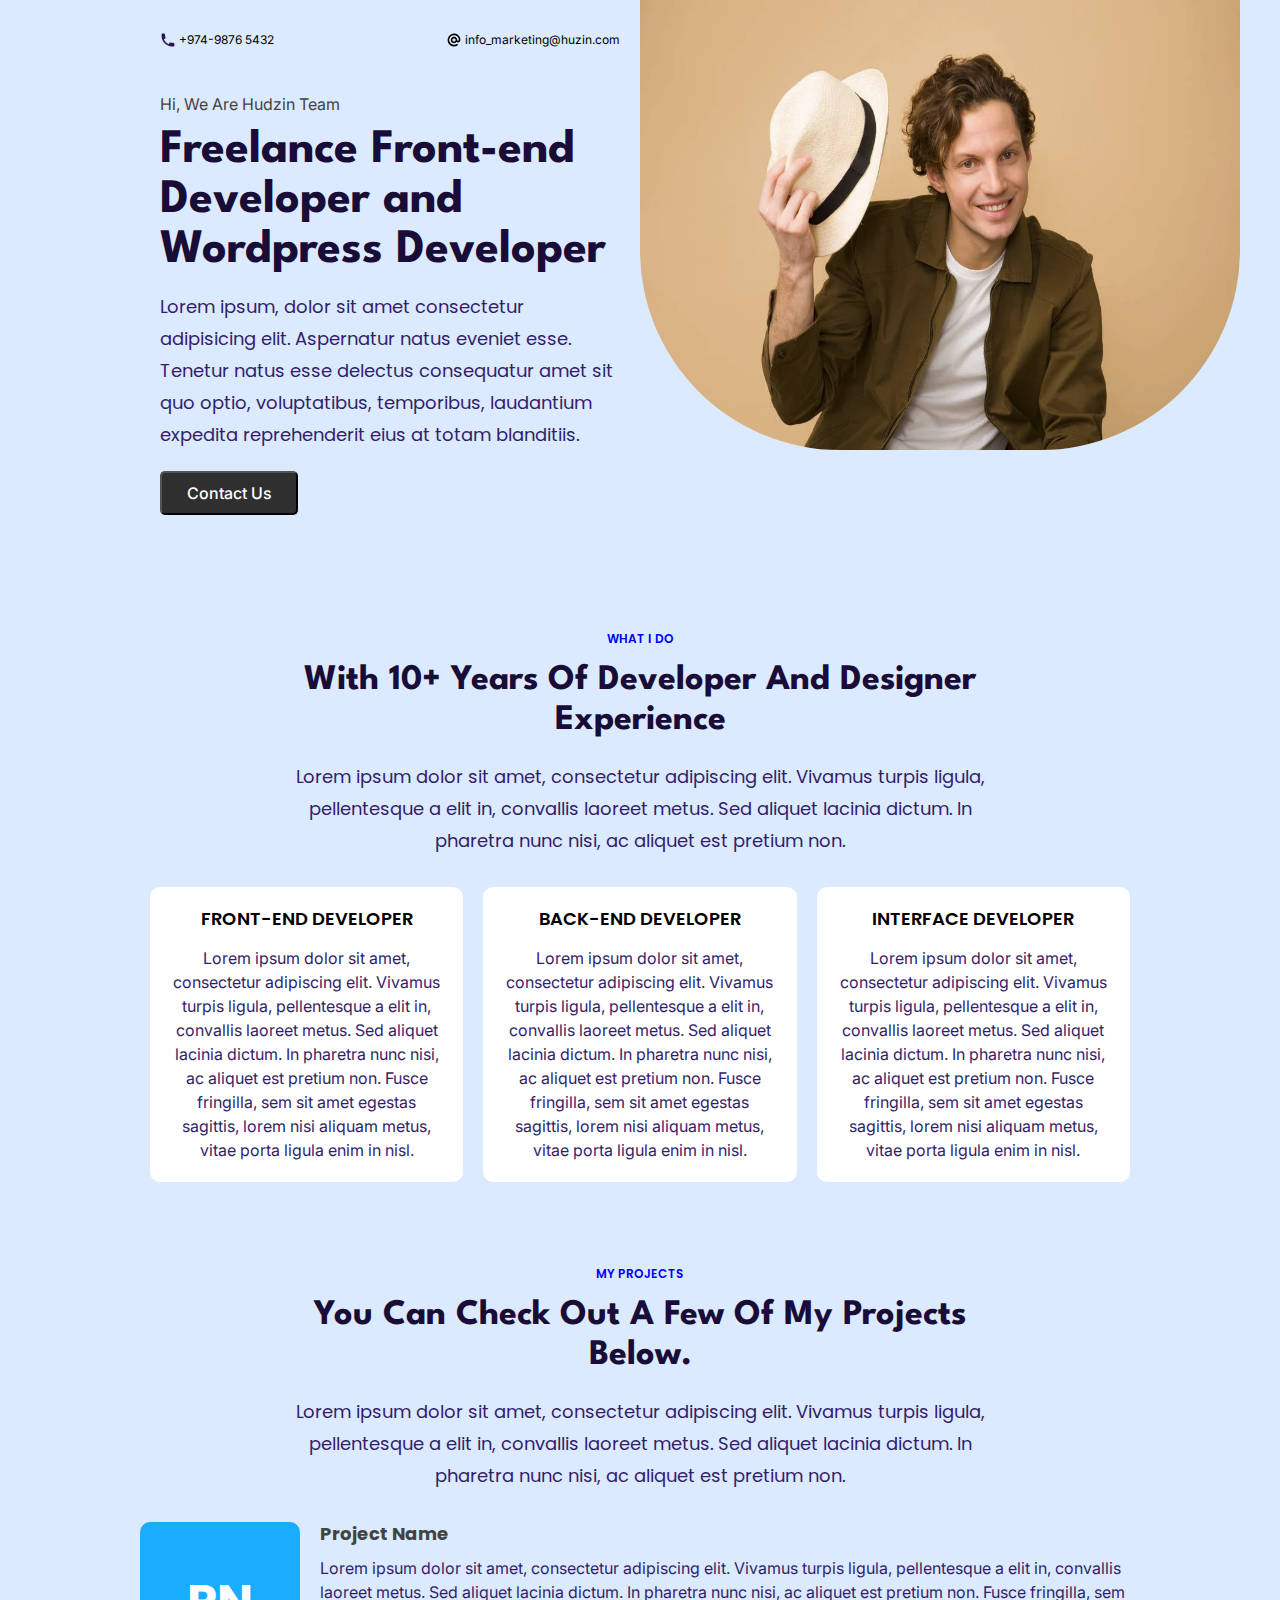
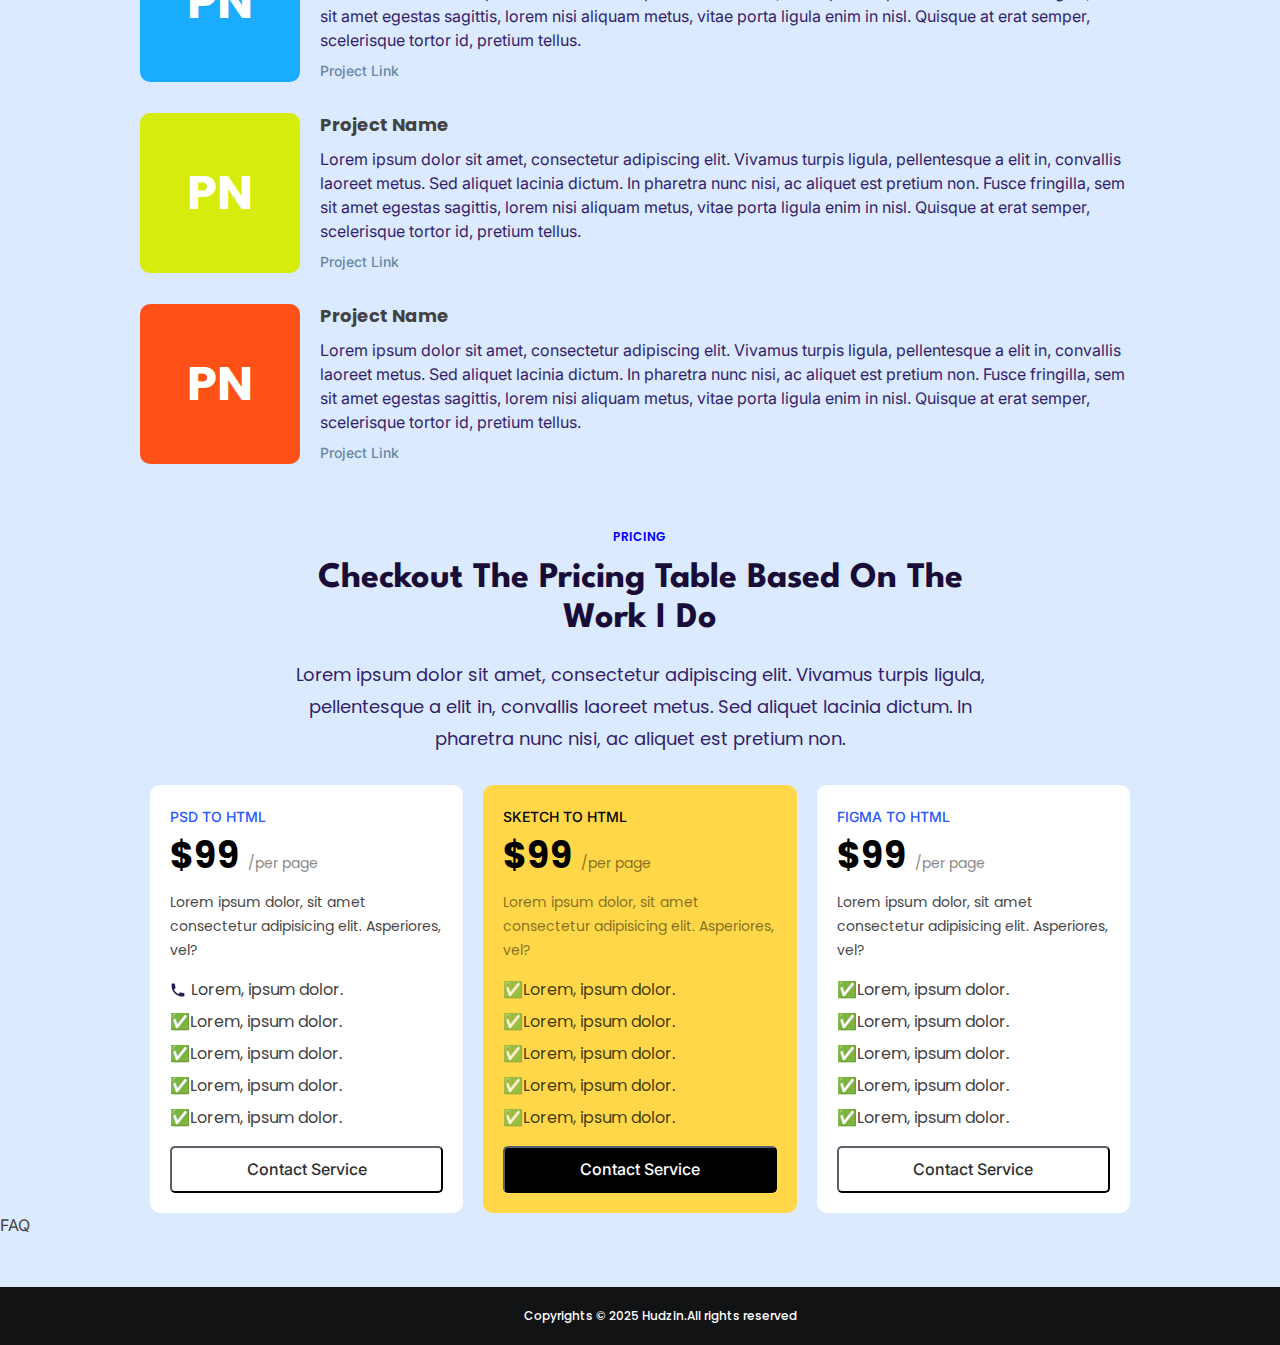
<file: index.html>
<!DOCTYPE html>
<html>

<head>
  <title> Figma Project</title>

  <link rel="preconnect" href="https://fonts.googleapis.com">
  <link rel="preconnect" href="https://fonts.gstatic.com" crossorigin>
  <link
    href="https://fonts.googleapis.com/css2?family=Inter:ital,opsz,wght@0,14..32,100..900;1,14..32,100..900&family=League+Spartan:wght@100..900&family=Poppins:ital,wght@0,100;0,200;0,300;0,400;0,500;0,600;0,700;0,800;0,900;1,100;1,200;1,300;1,400;1,500;1,600;1,700;1,800;1,900&display=swap"
    rel="stylesheet">

  <link rel="stylesheet" href="style.css">

</head>

<body>

  <!--Hero Section-->
  <div id="hero-section">
    <!--Hero Section Text Box-->
    <div id="hero-left-section">
      <!--Contact Info-->
      <div id="contact-info">
        <span>
          <img src="phone_svg.svg" width="16px" height="16px" style="margin-bottom: -4px;" alt="phone icon">
          +974-9876 5432
        </span>
        
        <div style="float: right;">
          <img src="email_svg.svg" width="16px" height="16px" style="margin-bottom: -4px;" alt="email icon">
          info_marketing@huzin.com
        </div>
      </div>

      <!--Sub Heading Info-->
      <div class="sub-heading">
        Hi, We Are Hudzin Team
      </div>

      <!--Heading Info-->
      <h1>
        Freelance Front-end Developer and Wordpress Developer
      </h1>

      <!--Content Info-->
      <div class="big-text">
        Lorem ipsum, dolor sit amet consectetur adipisicing elit. Aspernatur natus eveniet esse. Tenetur natus esse
        delectus consequatur amet sit quo optio, voluptatibus, temporibus, laudantium expedita reprehenderit eius at
        totam
        blanditiis.
      </div>

      <!--Button-->
      <div>
        <button id="contact"> Contact Us</button>
      </div>
    </div>

    <!--Hero Section Image Box-->
    <div id="hero-right-section">
      <img id="hero-image" src="hero-banner-image.png">
    </div>
  </div>

  <!--What We do Section-->
  <div id="what-section">

    <!--What We do upper section-->

    <div class="upper-section">

      <!--title Section-->
      <div class="title">
        What I Do
      </div>

      <!--Subheading Section-->
      <h2>
        With 10+ years of developer and designer experience
      </h2>

      <!--Content Info-->
      <div class="body-text">
        Lorem ipsum dolor sit amet, consectetur adipiscing elit. Vivamus turpis ligula, pellentesque a elit in,
        convallis laoreet metus. Sed aliquet lacinia dictum. In pharetra nunc nisi, ac aliquet est pretium non.
      </div>
    </div>

    <!-- what we do lower section-->

    <div class="lower-section">
      <!--container box-1-->
      <div class="container-box">

        <div class="container-cards-1">
          <div id="box-title">
            Front-end Developer
          </div>

          <div id="box-text">
            Lorem ipsum dolor sit amet, consectetur adipiscing elit. Vivamus turpis ligula, pellentesque a elit in,
            convallis laoreet metus. Sed aliquet lacinia dictum. In pharetra nunc nisi, ac aliquet est pretium non.
            Fusce
            fringilla, sem sit amet egestas sagittis, lorem nisi aliquam metus, vitae porta ligula enim in nisl.
          </div>
        </div>
      </div>

      <!--container box-2-->
      <div class="container-box">

        <div class="container-cards-2">
          <div id="box-title">
            Back-end Developer
          </div>

          <div id="box-text">
            Lorem ipsum dolor sit amet, consectetur adipiscing elit. Vivamus turpis ligula, pellentesque a elit in,
            convallis laoreet metus. Sed aliquet lacinia dictum. In pharetra nunc nisi, ac aliquet est pretium non.
            Fusce
            fringilla, sem sit amet egestas sagittis, lorem nisi aliquam metus, vitae porta ligula enim in nisl.
          </div>
        </div>
      </div>

      <!--container box-3-->
      <div class="container-box">

        <div class="container-cards-3">
          <div id="box-title">
            Interface Developer
          </div>

          <div id="box-text">
            Lorem ipsum dolor sit amet, consectetur adipiscing elit. Vivamus turpis ligula, pellentesque a elit in,
            convallis laoreet metus. Sed aliquet lacinia dictum. In pharetra nunc nisi, ac aliquet est pretium non.
            Fusce
            fringilla, sem sit amet egestas sagittis, lorem nisi aliquam metus, vitae porta ligula enim in nisl.
          </div>
        </div>
      </div>

    </div>

  </div>


  <!--project section-->

  <div id="project-section">

    <!--project upper section-->

    <div class="project-upper-section">

      <!--title Section-->
      <div class="title">
        my projects
      </div>

      <!--Subheading Section-->
      <h2>
        You can check out a few of my projects below.
      </h2>

      <!--Content Info-->
      <div class="body-text">
        Lorem ipsum dolor sit amet, consectetur adipiscing elit. Vivamus turpis ligula, pellentesque a elit in,
        convallis laoreet metus. Sed aliquet lacinia dictum. In pharetra nunc nisi, ac aliquet est pretium non.
      </div>
    </div>

    <!-- project lower section-->

    <div class="project-lower-section">
      <!-- project container-1-->

      <div id="project-container">

        <div class="project-thumbnail-1">
          PN
        </div>

        <!-- project info-->
        <div id="project-info">
          <div class="project-title">
            Project Name
          </div>
          <div class="project-content">
            Lorem ipsum dolor sit amet, consectetur adipiscing elit. Vivamus turpis ligula, pellentesque a elit in,
            convallis laoreet metus. Sed aliquet lacinia dictum. In pharetra nunc nisi, ac aliquet est pretium non.
            Fusce fringilla, sem sit amet egestas sagittis, lorem nisi aliquam metus, vitae porta ligula enim in nisl.
            Quisque at erat semper, scelerisque tortor id, pretium tellus.
          </div>
          <div class="project-link">
            Project Link
          </div>
        </div>
      </div>

      <!-- project container-2-->

      <div id="project-container">

        <div class="project-thumbnail-2">
          PN
        </div>

        <!-- project info-->
        <div id="project-info">
          <div class="project-title">
            Project Name
          </div>
          <div class="project-content">
            Lorem ipsum dolor sit amet, consectetur adipiscing elit. Vivamus turpis ligula, pellentesque a elit in,
            convallis laoreet metus. Sed aliquet lacinia dictum. In pharetra nunc nisi, ac aliquet est pretium non.
            Fusce fringilla, sem sit amet egestas sagittis, lorem nisi aliquam metus, vitae porta ligula enim in nisl.
            Quisque at erat semper, scelerisque tortor id, pretium tellus.
          </div>
          <div class="project-link">
            Project Link
          </div>
        </div>
      </div>

      <!-- project container-3-->
      <div id="project-container">

        <div class="project-thumbnail-3">
          PN
        </div>

        <!-- project info-->
        <div id="project-info">
          <div class="project-title">
            Project Name
          </div>
          <div class="project-content">
            Lorem ipsum dolor sit amet, consectetur adipiscing elit. Vivamus turpis ligula, pellentesque a elit in,
            convallis laoreet metus. Sed aliquet lacinia dictum. In pharetra nunc nisi, ac aliquet est pretium non.
            Fusce fringilla, sem sit amet egestas sagittis, lorem nisi aliquam metus, vitae porta ligula enim in nisl.
            Quisque at erat semper, scelerisque tortor id, pretium tellus.
          </div>
          <div class="project-link">
            Project Link
          </div>
        </div>
      </div>

    </div>

  </div>


  <!--Pricing section-->

  <div id="pricing-section">

    <!--pricing upper section-->

    <div class="pricing-upper-section">

      <!--title Section-->
      <div class="title">
        pricing
      </div>

      <!--Subheading Section-->
      <h2>
        checkout the pricing table based on the work i do
      </h2>

      <!--Content Info-->
      <div class="body-text">
        Lorem ipsum dolor sit amet, consectetur adipiscing elit. Vivamus turpis ligula, pellentesque a elit in,
        convallis laoreet metus. Sed aliquet lacinia dictum. In pharetra nunc nisi, ac aliquet est pretium non.
      </div>
    </div>

    <!--pricing box section-->

    <div id="pricing-box-section">
      <div class="pricing-box">

        <!--pricing cards-1-->
        <div class="pricing-cards">
          <div class="service-name">
            psd to html
          </div>

          <div class="service-amount">
            $99 <span class="price-per">/per page</span>
          </div>

          <div class="service-info">
            Lorem ipsum dolor, sit amet consectetur adipisicing elit. Asperiores, vel?
          </div>

          <ul class="service-feature">
            <li> <img src="phone_svg.svg" width="16px" height="16px" style="margin-bottom: -3px;margin-right: 5px;">Lorem, ipsum dolor.</li>
            <li>✅Lorem, ipsum dolor.</li>
            <li>✅Lorem, ipsum dolor.</li>
            <li>✅Lorem, ipsum dolor.</li>
            <li>✅Lorem, ipsum dolor.</li>
          </ul>

          <div>
            <button class="service-cta">Contact Service</button>
          </div>

        </div>

      </div>

      <!--pricing cards-2-->
      <div class="pricing-box">
        <div class="pricing-cards-2">
          <div class="service-name">
            sketch to html
          </div>

          <div class="service-amount">
            $99 <span class="price-per">/per page</span>
          </div>

          <div class="service-info">
            Lorem ipsum dolor, sit amet consectetur adipisicing elit. Asperiores, vel?
          </div>


          <ul class="service-feature">
            <li>✅Lorem, ipsum dolor.</li>
            <li>✅Lorem, ipsum dolor.</li>
            <li>✅Lorem, ipsum dolor.</li>
            <li>✅Lorem, ipsum dolor.</li>
            <li>✅Lorem, ipsum dolor.</li>
          </ul>


          <div>
            <button class="service-cta">Contact Service</button>
          </div>


        </div>
      </div>

      <!--pricing cards-3-->
      <div class="pricing-box">
        <div class="pricing-cards-3">
          <div class="service-name">
            figma to html
          </div>

          <div class="service-amount">
            $99 <span class="price-per">/per page</span>
          </div>

          <div class="service-info">
            Lorem ipsum dolor, sit amet consectetur adipisicing elit. Asperiores, vel?
          </div>


          <ul class="service-feature">
            <li>✅Lorem, ipsum dolor.</li>
            <li>✅Lorem, ipsum dolor.</li>
            <li>✅Lorem, ipsum dolor.</li>
            <li>✅Lorem, ipsum dolor.</li>
            <li>✅Lorem, ipsum dolor.</li>
          </ul>


          <div>
            <button class="service-cta">Contact Service</button>
          </div>


        </div>
      </div>
    </div>
  </div>




  </div>

























  <div>FAQ</div>
  <div id="footer">Copyrights &copy; 2025 Hudzin.All rights reserved </div>

</body>


</html>
</file>
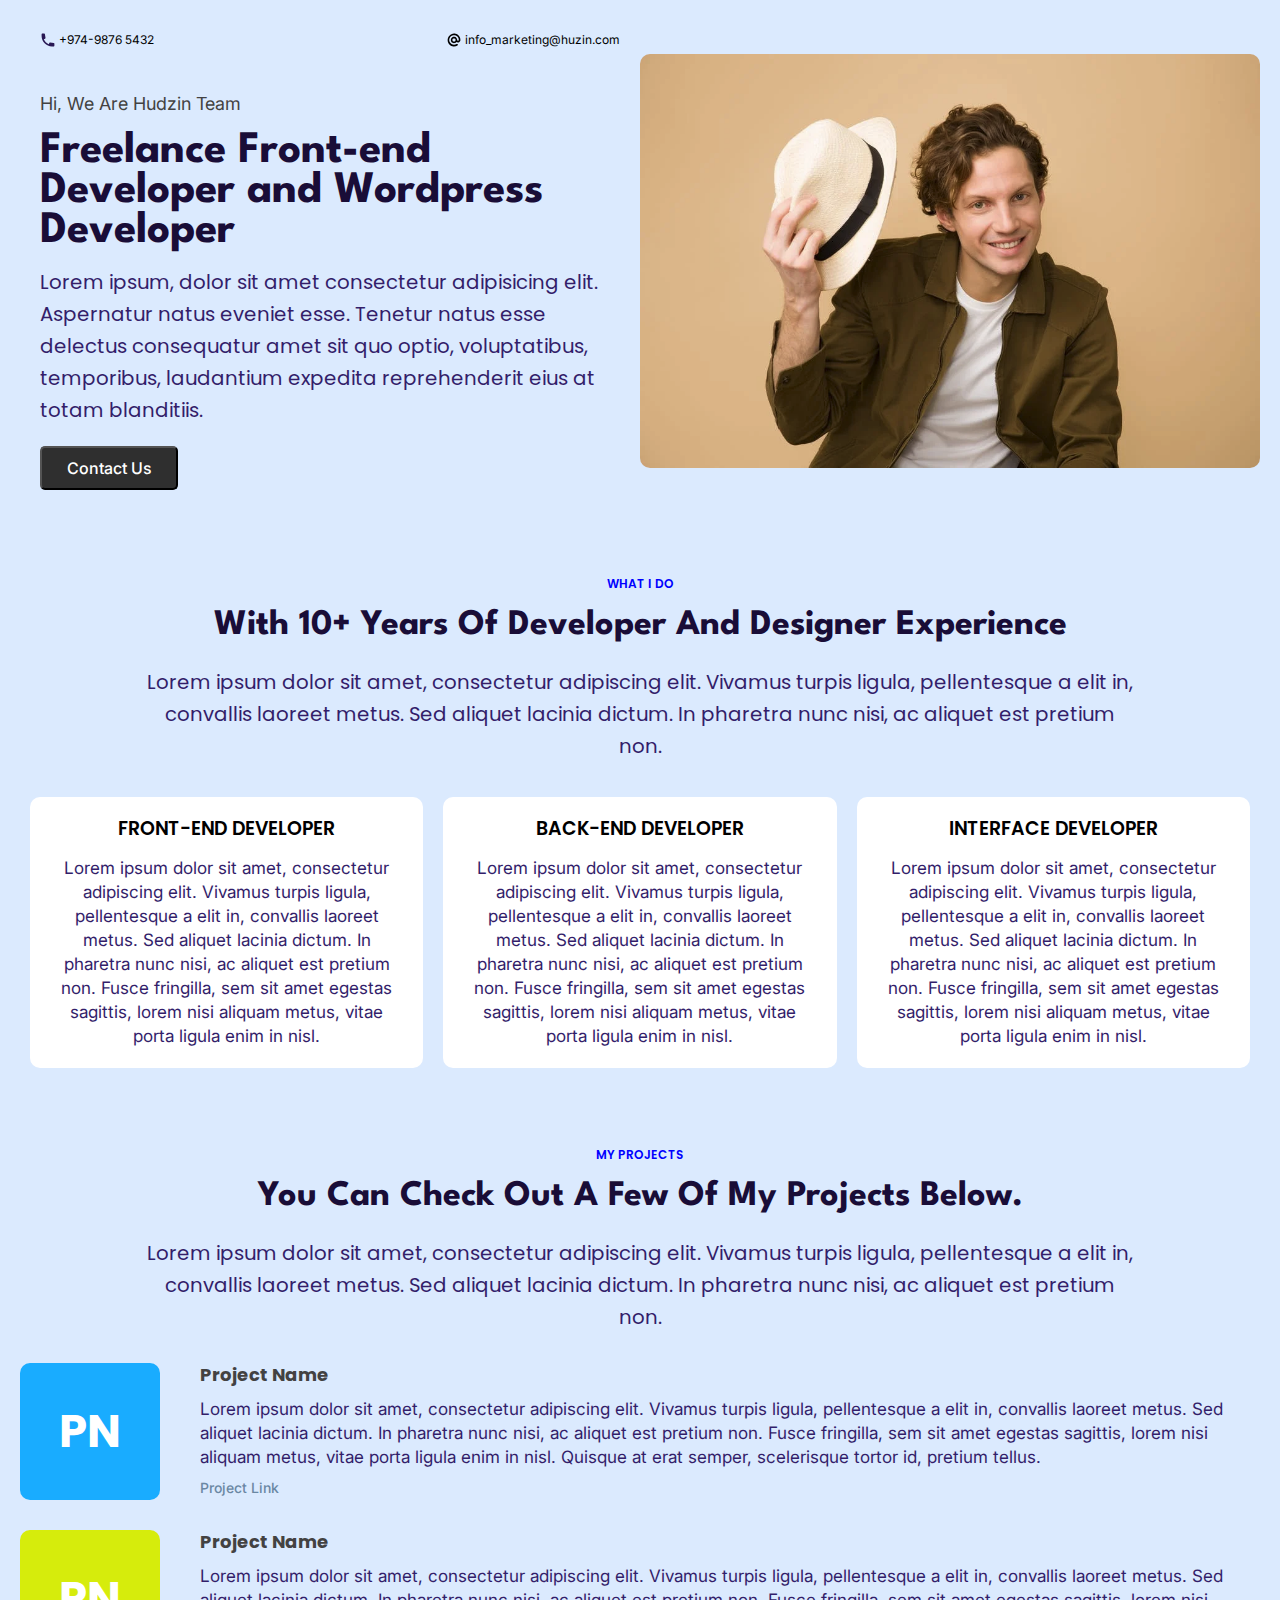
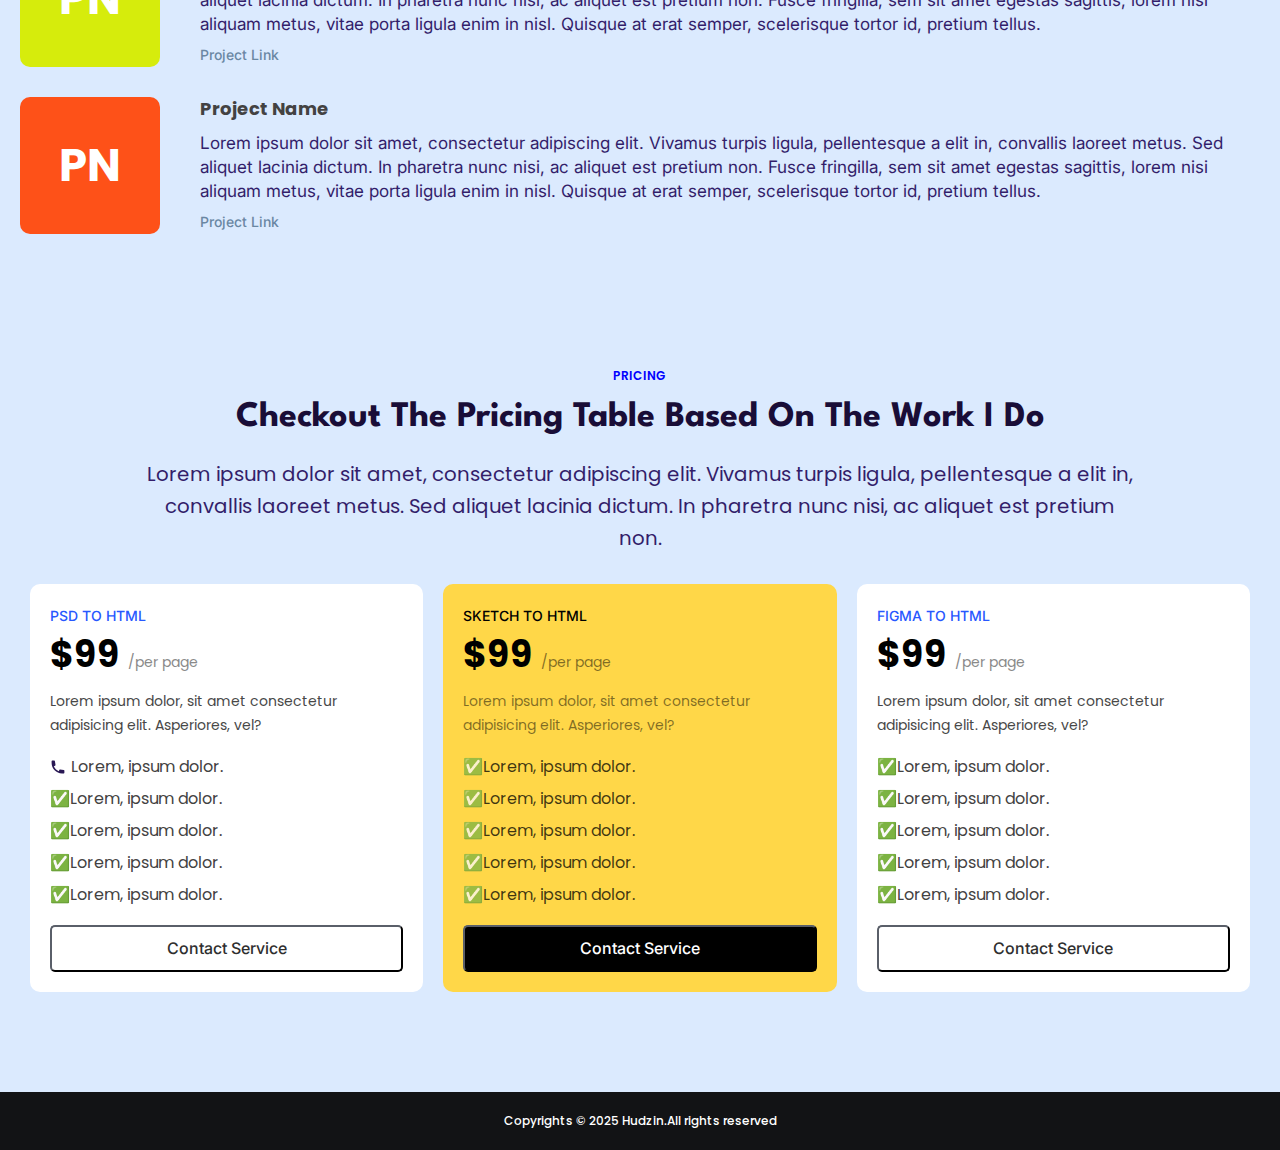
<file: src-1/index.html>
<!DOCTYPE html>
<html>

<head>
  <title> Hudzin Marketing Agency</title>
  <meta name="viewport" content="width=device-width, initial-scale=1">
  <link rel="icon" href="favicon.png" type="image/x-icon">
  <link rel="preconnect" href="https://fonts.googleapis.com">
  <link rel="preconnect" href="https://fonts.gstatic.com" crossorigin>
  <link
    href="https://fonts.googleapis.com/css2?family=Inter:ital,opsz,wght@0,14..32,100..900;1,14..32,100..900&family=League+Spartan:wght@100..900&family=Poppins:ital,wght@0,100;0,200;0,300;0,400;0,500;0,600;0,700;0,800;0,900;1,100;1,200;1,300;1,400;1,500;1,600;1,700;1,800;1,900&display=swap"
    rel="stylesheet">

  <link rel="stylesheet" href="style.css">

</head>

<body>

  <!--Hero Section-->
  <div id="hero-section">
    <!--Hero Section Text Box-->
    <div id="hero-container">

      <div id="hero-left-section">
        <!--Contact Info-->
        <div id="contact-info">
          <span>
            <img src="phone_svg.svg" width="16px" height="16px" style="margin-bottom: -4px;" alt="phone icon">
            +974-9876 5432
          </span>

          <div style="float: right;">
            <img src="email_svg.svg" width="16px" height="16px" style="margin-bottom: -4px;" alt="email icon">
            info_marketing@huzin.com
          </div>
        </div>

        <!--Sub Heading Info-->
        <div class="sub-heading">
          Hi, We Are Hudzin Team
        </div>

        <!--Heading Info-->
        <h1>
          Freelance Front-end Developer and Wordpress Developer
        </h1>

        <!--Content Info-->
        <div class="big-text">
          Lorem ipsum, dolor sit amet consectetur adipisicing elit. Aspernatur natus eveniet esse. Tenetur natus esse
          delectus consequatur amet sit quo optio, voluptatibus, temporibus, laudantium expedita reprehenderit eius at
          totam
          blanditiis.
        </div>

        <!--Button-->
        <div>
          <button id="contact"> Contact Us</button>
        </div>
      </div>

      <!--Hero Section Image Box-->
      <div id="hero-right-section">
        <img id="hero-image" src="hero-banner-image.png">
      </div>

    </div>

  </div>

  <!--What We do Section-->
  <div id="what-section">

    <!--What We do upper section-->
    <div id="what-container">

      <div class="upper-section">

        <!--title Section-->
        <div class="title">
          What I Do
        </div>

        <!--Subheading Section-->

        <h2>
          With 10+ years of developer and designer experience
        </h2>

        <!--Content Info-->
        <div class="body-text">
          Lorem ipsum dolor sit amet, consectetur adipiscing elit. Vivamus turpis ligula, pellentesque a elit in,
          convallis laoreet metus. Sed aliquet lacinia dictum. In pharetra nunc nisi, ac aliquet est pretium non.
        </div>
      </div>

      <!-- what we do lower section-->

      <div class="lower-section">
        <!--container box-1-->
        <div class="container-box">

          <div class="container-cards-1">
            <div id="box-title">
              Front-end Developer
            </div>

            <div id="box-text">
              Lorem ipsum dolor sit amet, consectetur adipiscing elit. Vivamus turpis ligula, pellentesque a elit in,
              convallis laoreet metus. Sed aliquet lacinia dictum. In pharetra nunc nisi, ac aliquet est pretium non.
              Fusce
              fringilla, sem sit amet egestas sagittis, lorem nisi aliquam metus, vitae porta ligula enim in nisl.
            </div>
          </div>
        </div>

        <!--container box-2-->
        <div class="container-box">

          <div class="container-cards-2">
            <div id="box-title">
              Back-end Developer
            </div>

            <div id="box-text">
              Lorem ipsum dolor sit amet, consectetur adipiscing elit. Vivamus turpis ligula, pellentesque a elit in,
              convallis laoreet metus. Sed aliquet lacinia dictum. In pharetra nunc nisi, ac aliquet est pretium non.
              Fusce
              fringilla, sem sit amet egestas sagittis, lorem nisi aliquam metus, vitae porta ligula enim in nisl.
            </div>
          </div>
        </div>

        <!--container box-3-->
        <div class="container-box">

          <div class="container-cards-3">
            <div id="box-title">
              Interface Developer
            </div>

            <div id="box-text">
              Lorem ipsum dolor sit amet, consectetur adipiscing elit. Vivamus turpis ligula, pellentesque a elit in,
              convallis laoreet metus. Sed aliquet lacinia dictum. In pharetra nunc nisi, ac aliquet est pretium non.
              Fusce
              fringilla, sem sit amet egestas sagittis, lorem nisi aliquam metus, vitae porta ligula enim in nisl.
            </div>
          </div>
        </div>

      </div>

    </div>



  </div>



  <!--project section-->

  <div id="project-section">


    <div id="project-cont">

      <!--project upper section-->
      <div class="project-upper-section">

        <!--title Section-->
        <div class="title">
          my projects
        </div>

        <!--Subheading Section-->
        <h2>
          You can check out a few of my projects below.
        </h2>

        <!--Content Info-->
        <div class="body-text">
          Lorem ipsum dolor sit amet, consectetur adipiscing elit. Vivamus turpis ligula, pellentesque a elit in,
          convallis laoreet metus. Sed aliquet lacinia dictum. In pharetra nunc nisi, ac aliquet est pretium non.
        </div>
      </div>

      <!-- project lower section-->

      <div class="project-lower-section">
        <!-- project container-1-->

        <div id="project-container">

          <div class="project-thumbnail-1">
            PN
          </div>

          <!-- project info-->
          <div id="project-info">
            <div class="project-title">
              Project Name
            </div>
            <div class="project-content">
              Lorem ipsum dolor sit amet, consectetur adipiscing elit. Vivamus turpis ligula, pellentesque a elit in,
              convallis laoreet metus. Sed aliquet lacinia dictum. In pharetra nunc nisi, ac aliquet est pretium non.
              Fusce fringilla, sem sit amet egestas sagittis, lorem nisi aliquam metus, vitae porta ligula enim in nisl.
              Quisque at erat semper, scelerisque tortor id, pretium tellus.
            </div>
            <div class="project-link">
              Project Link
            </div>
          </div>
        </div>

        <!-- project container-2-->

        <div id="project-container">

          <div class="project-thumbnail-2">
            PN
          </div>

          <!-- project info-->
          <div id="project-info">
            <div class="project-title">
              Project Name
            </div>
            <div class="project-content">
              Lorem ipsum dolor sit amet, consectetur adipiscing elit. Vivamus turpis ligula, pellentesque a elit in,
              convallis laoreet metus. Sed aliquet lacinia dictum. In pharetra nunc nisi, ac aliquet est pretium non.
              Fusce fringilla, sem sit amet egestas sagittis, lorem nisi aliquam metus, vitae porta ligula enim in nisl.
              Quisque at erat semper, scelerisque tortor id, pretium tellus.
            </div>
            <div class="project-link">
              Project Link
            </div>
          </div>
        </div>

        <!-- project container-3-->
        <div id="project-container">

          <div class="project-thumbnail-3">
            PN
          </div>

          <!-- project info-->
          <div id="project-info">
            <div class="project-title">
              Project Name
            </div>
            <div class="project-content">
              Lorem ipsum dolor sit amet, consectetur adipiscing elit. Vivamus turpis ligula, pellentesque a elit in,
              convallis laoreet metus. Sed aliquet lacinia dictum. In pharetra nunc nisi, ac aliquet est pretium non.
              Fusce fringilla, sem sit amet egestas sagittis, lorem nisi aliquam metus, vitae porta ligula enim in nisl.
              Quisque at erat semper, scelerisque tortor id, pretium tellus.
            </div>
            <div class="project-link">
              Project Link
            </div>
          </div>
        </div>

      </div>

    </div>

  </div>


  <!--Pricing section-->

  <div id="pricing-section">

    <div id="pricing-container">

      <!--pricing upper section-->

      <div class="pricing-upper-section">

        <!--title Section-->
        <div class="title">
          pricing
        </div>

        <!--Subheading Section-->
        <h2>
          checkout the pricing table based on the work i do
        </h2>

        <!--Content Info-->
        <div class="body-text">
          Lorem ipsum dolor sit amet, consectetur adipiscing elit. Vivamus turpis ligula, pellentesque a elit in,
          convallis laoreet metus. Sed aliquet lacinia dictum. In pharetra nunc nisi, ac aliquet est pretium non.
        </div>
      </div>

      <!--pricing box section-->

      <div id="pricing-box-section">
        <div class="pricing-box">

          <!--pricing cards-1-->
          <div class="pricing-cards">
            <div class="service-name">
              psd to html
            </div>

            <div class="service-amount">
              $99 <span class="price-per">/per page</span>
            </div>

            <div class="service-info">
              Lorem ipsum dolor, sit amet consectetur adipisicing elit. Asperiores, vel?
            </div>

            <ul class="service-feature">
              <li> <img src="phone_svg.svg" width="16px" height="16px"
                  style="margin-bottom: -3px;margin-right: 5px;">Lorem, ipsum dolor.</li>
              <li>✅Lorem, ipsum dolor.</li>
              <li>✅Lorem, ipsum dolor.</li>
              <li>✅Lorem, ipsum dolor.</li>
              <li>✅Lorem, ipsum dolor.</li>
            </ul>

            <div>
              <button class="service-cta">Contact Service</button>
            </div>

          </div>

        </div>

        <!--pricing cards-2-->
        <div class="pricing-box">
          <div class="pricing-cards-2">
            <div class="service-name">
              sketch to html
            </div>

            <div class="service-amount">
              $99 <span class="price-per">/per page</span>
            </div>

            <div class="service-info">
              Lorem ipsum dolor, sit amet consectetur adipisicing elit. Asperiores, vel?
            </div>


            <ul class="service-feature">
              <li>✅Lorem, ipsum dolor.</li>
              <li>✅Lorem, ipsum dolor.</li>
              <li>✅Lorem, ipsum dolor.</li>
              <li>✅Lorem, ipsum dolor.</li>
              <li>✅Lorem, ipsum dolor.</li>
            </ul>


            <div>
              <button class="service-cta">Contact Service</button>
            </div>


          </div>
        </div>

        <!--pricing cards-3-->
        <div class="pricing-box">
          <div class="pricing-cards-3">
            <div class="service-name">
              figma to html
            </div>

            <div class="service-amount">
              $99 <span class="price-per">/per page</span>
            </div>

            <div class="service-info">
              Lorem ipsum dolor, sit amet consectetur adipisicing elit. Asperiores, vel?
            </div>


            <ul class="service-feature">
              <li>✅Lorem, ipsum dolor.</li>
              <li>✅Lorem, ipsum dolor.</li>
              <li>✅Lorem, ipsum dolor.</li>
              <li>✅Lorem, ipsum dolor.</li>
              <li>✅Lorem, ipsum dolor.</li>
            </ul>


            <div>
              <button class="service-cta">Contact Service</button>
            </div>


          </div>
        </div>
      </div>
    </div>


  </div>



  <div id="footer">

    Copyrights &copy; 2025 Hudzin.All rights reserved

  </div>

</body>


</html>
</file>
<file: style.css>
html {
  font-size: 16px;
  overflow-x: hidden;
}

body {
  background-color: #dbeafe;
  font-family: Inter, Arial;
  font-size: 16px;
  font-weight: 400;
  line-height: 24px;
  color: #434242;
  margin: 0;
  padding: 0;

}

h1 {
  font-family: League Spartan, sans-serif;
  font-size: 48px;
  font-weight: 700;
  line-height: 50px;
  color: #190d37;
  margin-top: 15px;
  margin-bottom: 15px;
}

h2 {
  font-family: League Spartan, sans-serif;
  font-size: 36px;
  font-weight: 700;
  line-height: 40px;
  color: #190d37;
  text-align: center;
  margin-top: 10px;
  margin-bottom: 20px;
  text-transform: capitalize;
}

.big-text {
  color: #331e6a;
  font-family: Poppins, Arial;
  font-size: 18px;
  font-weight: 400;
  line-height: 32px;
}

#hero-section {
  display: flex;
  max-width: 1000px;
  margin: 0 auto;
}

#hero-left-section {
  width: 50%;
  padding: 32px 20px 32px 20px;
}

#contact-info {
  font-family: Inter, Arial;
  font-size: 12px;
  font-weight: 400;
  line-height: 14px;
  color: black;
}

.sub-heading {
  margin-top: 50px;
  font-family: Inter, Arial;
  font-size: 16px;
  font-weight: 400;
  line-height: 14px;
}

#contact {
  background-color: #2f2f2f;
  color: white;
  height: 44px;
  width: 138px;
  border-radius: 5px;
  font-family: Inter, Arial;
  font-size: 16px;
  font-weight: 500;
  line-height: 19px;
  margin-top: 20px;
}


#hero-right-section {
  width: 50%;
}

#hero-image {
  border-bottom-left-radius: 200px;
  border-bottom-right-radius: 200px;
  max-width: 600px;
  min-height: 450px;
}



#what-section {
  max-width: 1000px;
  margin: 0 auto;
  margin-top: 80px;
  margin-bottom: 80px;
  padding: 0 10px;
}

.upper-section {
  margin: 0 auto;
  margin-bottom: 30px;
  max-width: 700px;
}

.title {
  font-family: Poppins, Arial;
  font-weight: 600;
  font-size: 12px;
  text-align: center;
  text-transform: uppercase;
  color: blue;
}

.body-text {
  color: #331e6a;
  font-family: Poppins, Arial;
  font-size: 18px;
  font-weight: 400;
  line-height: 32px;
  text-align: center;
}

#box-title {
  font-family: Poppins, Arial;
  font-weight: 600;
  font-size: 18px;
  text-align:center;
  text-transform: uppercase;
  color: black;
  margin-bottom: 15px;
}

#box-text {
  font-family: Inter, Arial;
  font-weight: 400;
  font-size: 16px;
  line-height: 24px;
  text-align: center;
  color: #331e6a;
}

.lower-section {
  display: flex;
}

.container-box {
  width: 33.33%;
}

.container-cards-1 {
  background-color: white;
  padding: 20px;
  border-radius: 10px;
  margin: 0 10px;
}

.container-cards-2 {
  background-color: white;
  padding: 20px;
  border-radius: 10px;
  margin: 0 10px;
}

.container-cards-3 {
  background-color: white;
  padding: 20px;
  border-radius: 10px;
  margin: 0 10px;
}

#project-section {
  max-width: 1000px;
  margin: 0 auto;
  padding: 0 10px;
}

.project-upper-section {
  margin: 0 auto;
  margin-bottom: 30px;
  max-width: 700px;
}

#project-container {
  display: flex;
  margin-bottom: 30px;
}

.project-thumbnail-1 {
  display: flex;
  background-color: #19ACFF;
  min-width: 160px;
  max-height: 160px;
  font-family: Poppins;
  font-weight: 700;
  font-style: Bold;
  font-size: 48px;
  color: white;
  align-items: center;
  justify-content: center;
  border-radius: 10px;
}

.project-thumbnail-2 {
  display: flex;
  background-color: #d6ec0c;
  min-width: 160px;
  max-height: 160px;
  font-family: Poppins;
  font-weight: 700;
  font-style: Bold;
  font-size: 48px;
  color: white;
  align-items: center;
  justify-content: center;
  border-radius: 10px;

}

.project-thumbnail-3 {
  display: flex;
  background-color: #fe5118;
  min-width: 160px;
  max-height: 160px;
  font-family: Poppins;
  font-weight: 700;
  font-style: Bold;
  font-size: 48px;
  color: white;
  align-items: center;
  justify-content: center;
  border-radius: 10px;
}

#project-info {
  padding-left: 20px;
}

.project-title {
  font-family: Poppins;
  font-weight: 700;
  font-style: Bold;
  font-size: 18px;
}

.project-content {
  font-family: Inter;
  font-weight: 400;
  font-style: Regular;
  font-size: 16px;
  line-height: 24px;
  color: #331e6a;
  margin-top: 10px;
}

.project-link {
  font-family: Inter;
  font-weight: 500;
  font-style: Medium;
  font-size: 14px;
  color: #6A87A3;
  margin-top: 7px;
}


#pricing-section {
  max-width: 1000px;
  margin: 0 auto;
  margin-top: 60px;
  padding: 0 10px;
}

.pricing-upper-section {
  margin: 0 auto;
  margin-bottom: 30px;
  max-width: 700px;
}


#pricing-box-section {
  display: flex;
}

.pricing-box {
  width: 33.33%;
}

.pricing-cards {
  background-color: white;
  border-radius: 10px;
  padding: 20px;
  margin: 0 10px;
}

.pricing-cards-2 {
  background-color: #ffd748;
  border-radius: 10px;
  padding: 20px;
  margin: 0 10px;
}

.pricing-cards-2 .service-name {
  color: black;
}

.pricing-cards-2 .service-feature {
  color: #000000bf;
}

.pricing-cards-2 .service-info {
  color: #00000080;
}

.pricing-cards-2 .price-per {
  color: #00000080;
}

.pricing-cards-2 .service-cta {
  background-color: black;
  color: white;
}

.pricing-cards-2 .service-cta:hover {
  background-color: white;
  color: black;
}

.pricing-cards-3 {
  background-color: white;
  border-radius: 10px;
  padding: 20px;
  margin: 0 10px;
}

.service-name {
  font-size: Poppins, Arial;
  font-size: 14px;
  font-weight: 500;
  text-transform: uppercase;
  color: #2858ff;
}

.service-amount {
  font-family: Poppins, Arial;
  font-weight: 700;
  font-size: 36px;
  line-height: 54px;
  color: black;
}

.price-per {
  font-family: Poppins, Arial;
  font-size: 14px;
  font-weight: 400;
  color: #8a8a8a;
}

.service-info {
  font-family: Poppins, Arial;
  font-size: 14px;
  font-weight: 400;
  color: #484848;
}

.service-feature {
  padding: 0;
  list-style-type: none;

}

.service-feature li {
  margin-bottom: 8px;
  font-family: Poppins, Arial;
  font-size: 16px;
  font-weight: 400;
  line-height: 24px;
  color-scheme: #666666;
}

.service-cta {
  width: 100%;
  padding: 12px;
  border-style: solid 2px;
  border-color: #121315;
  background-color: white;
  border-radius: 5px;
  color: #2f2f2f;
  font-family: Inter, Arial;
  font-size: 16px;
  font-weight: 500;
  line-height: 19px;
}

.service-cta:hover {
  background-color: #121315;
  color: white;
  cursor: pointer;
}

#footer {
  width: 100%;
  background-color: #121315;
  color: #ffffff;
  text-align: center;
  padding: 20px;
  margin-top: 50px;
  font-family: Poppins, Arial;
  font-size: 12px;
  font-weight: 500;
  line-height: 18px;
}
</file>
<file: src-1/style.css>
/* Base styles (extra small devices -mobile) */

* {
  box-sizing: border-box;
}

html {
  font-size: 14px;
  margin: 0;
  padding: 0;

}

body {
  background-color: #dbeafe;
  font-family: Inter, Arial;
  font-size: 1rem;
  font-weight: 400;
  line-height: 24px;
  color: #434242;
  margin: 0;
  padding: 0;
}


h1 {
  font-family: League Spartan, sans-serif;
  font-size: 2.5rem;
  font-weight: 700;
  line-height: 40px;
  color: #190d37;
  margin-top: 20px;
  margin-bottom: 15px;
}

h2 {
  font-family: League Spartan, sans-serif;
  font-size: 2rem;
  font-weight: 700;
  line-height: 40px;
  color: #190d37;
  text-align: center;
  margin-top: 10px;
  margin-bottom: 20px;
  text-transform: capitalize;
}

.big-text {
  color: #331e6a;
  font-family: Poppins, Arial;
  font-size: 1.25rem;
  font-weight: 400;
  line-height: 32px;
}

#hero-section {
  width: 100%;
  display: flex;
  flex-direction: column;
  align-items: center;
}

#hero-container {
  max-width: 100%;
  display: flex;
  flex-direction: column;
  align-items: center;
  padding: 0 20px;
}

#hero-left-section {
  width: 100%;
}

#contact-info {
  font-family: Inter, Arial;
  font-size: 12px;
  font-weight: 400;
  line-height: 14px;
  color: black;
  margin-top: 40px;
  display: flex;
  flex-direction: row;
  justify-content: space-between;
}

.sub-heading {
  margin-top: 50px;
  font-family: Inter, Arial;
  font-size: 1rem;
  font-weight: 400;
  line-height: 14px;
}

#contact {
  background-color: #2f2f2f;
  color: white;
  height: 44px;
  width: 138px;
  border-radius: 5px;
  font-family: Inter, Arial;
  font-size: 16px;
  font-weight: 500;
  line-height: 19px;
  margin-top: 20px;
}

#hero-right-section {
  max-width: 100%;
}

#hero-image {
  max-width: 100%;
  height: auto;
  margin-top: 20px;
  border-radius: 10px;
}

#what-section {
  width: 100%;
  padding-top: 50px;
  padding-bottom: 20px;
  display: flex;
  flex-direction: column;
  align-items: center;
}

#what-container {
  padding: 0 20px;
  max-width: 100%;
  padding: 0 20px;
  display: flex;
  flex-direction: column;
  align-items: center;
}

.upper-section {
  max-width: 100%;
  margin-bottom: 30px;
}

.lower-section {
  max-width: 100%;
  display: flex;
  flex-direction: column;
  align-items: center;
}

.title {
  font-family: Poppins, Arial;
  font-weight: 600;
  font-size: 12px;
  text-align: center;
  text-transform: uppercase;
  color: blue;
}

.body-text {
  color: #331e6a;
  font-family: Poppins, Arial;
  font-size: 1.25rem;
  font-weight: 400;
  line-height: 32px;
  text-align: center;
}

#box-title {
  font-family: Poppins, Arial;
  font-weight: 600;
  font-size: 1.25rem;
  text-align: center;
  text-transform: uppercase;
  color: black;
  margin-bottom: 15px;
}

#box-text {
  font-family: Inter, Arial;
  font-weight: 400;
  font-size: 1rem;
  line-height: 24px;
  text-align: center;
  color: #331e6a;
}


.container-box {
  max-width: 360px;
  padding: 0 10px;
  margin-bottom: 20px;
}

.container-cards-1 {
  background-color: white;
  padding: 30px;
  border-radius: 10px;

}

.container-cards-2 {
  background-color: white;
  padding: 30px;
  border-radius: 10px;

}

.container-cards-3 {
  background-color: white;
  padding: 30px;
  border-radius: 10px;
}

#project-section {
  width: 100%;
  padding-top: 50px;
  padding-bottom: 20px;
  display: flex;
  flex-direction: column;
  align-items: center;
}

#project-cont {
  max-width: 100%;
  padding: 0 20px;
  display: flex;
  flex-direction: column;
  align-items: center;

}

.project-upper-section {
  max-width: 100%;
  margin-bottom: 30px;
}

.project-lower-section {
  max-width: 100%;
  display: flex;
  flex-direction: column;
  align-items: center;
}

#project-container {
  display: flex;
  flex-direction: row;
  margin-bottom: 20px;
}

.project-thumbnail-1 {
  display: flex;
  background-color: #19ACFF;
  min-width: 100px;
  max-height: 100px;
  font-family: Poppins;
  font-weight: 700;
  font-style: Bold;
  font-size: 36px;
  color: white;
  align-items: center;
  justify-content: center;
  border-radius: 10px;
}

.project-thumbnail-2 {
  display: flex;
  background-color: #d6ec0c;
  min-width: 100px;
  max-height: 100px;
  font-family: Poppins;
  font-weight: 700;
  font-style: Bold;
  font-size: 36px;
  color: white;
  align-items: center;
  justify-content: center;
  border-radius: 10px;

}

.project-thumbnail-3 {
  display: flex;
  background-color: #fe5118;
  min-width: 100px;
  max-height: 100px;
  font-family: Poppins;
  font-weight: 700;
  font-style: Bold;
  font-size: 36px;
  color: white;
  align-items: center;
  justify-content: center;
  border-radius: 10px;
}

#project-info {
  padding-left: 20px;
}

.project-title {
  font-family: Poppins;
  font-weight: 700;
  font-style: Bold;
  font-size: 1.25rem;
}

.project-content {
  font-family: Inter;
  font-weight: 400;
  font-style: Regular;
  font-size: 1rem;
  line-height: 24px;
  color: #331e6a;
  margin-top: 10px;
}

.project-link {
  font-family: Inter;
  font-weight: 500;
  font-style: Medium;
  font-size: 14px;
  color: #6A87A3;
  margin-top: 7px;
}

#pricing-section {
  width: 100%;
  padding-top: 50px;
  padding-bottom: 50px;
  display: flex;
  flex-direction: column;
  align-items: center;
}

#pricing-container {
  max-width: 100%;
  display: flex;
  flex-direction: column;
  align-items: center;
  padding: 0 20px;
}

.pricing-upper-section {
  max-width: 100%;
  margin-bottom: 30px;
}

#pricing-box-section {
  max-width: 100%;
  display: flex;
  flex-direction: column;
  align-items: center;
}

.pricing-box {
  width: 100%;
  margin-top: 20px;
}

.pricing-cards {
  background-color: white;
  border-radius: 10px;
  padding: 20px;
}

.pricing-cards-2 {
  background-color: #ffd748;
  border-radius: 10px;
  padding: 20px;
}

.pricing-cards-2 .service-name {
  color: black;
}

.pricing-cards-2 .service-feature {
  color: #000000bf;
}

.pricing-cards-2 .service-info {
  color: #00000080;
}

.pricing-cards-2 .price-per {
  color: #00000080;
}

.pricing-cards-2 .service-cta {
  background-color: black;
  color: white;
}

.pricing-cards-2 .service-cta:hover {
  background-color: white;
  color: black;
}

.pricing-cards-3 {
  background-color: white;
  border-radius: 10px;
  padding: 20px;

}

.service-name {
  font-size: Poppins, Arial;
  font-size: 14px;
  font-weight: 500;
  text-transform: uppercase;
  color: #2858ff;
}

.service-amount {
  font-family: Poppins, Arial;
  font-weight: 700;
  font-size: 2rem;
  line-height: 54px;
  color: black;
}

.price-per {
  font-family: Poppins, Arial;
  font-size: 14px;
  font-weight: 400;
  color: #8a8a8a;
}

.service-info {
  font-family: Poppins, Arial;
  font-size: 14px;
  font-weight: 400;
  color: #484848;
}

.service-feature {
  padding: 0;
  list-style-type: none;

}

.service-feature li {
  margin-bottom: 8px;
  font-family: Poppins, Arial;
  font-size: 16px;
  font-weight: 400;
  line-height: 24px;
  color-scheme: #666666;
}

.service-cta {
  width: 100%;
  padding: 12px;
  border-style: solid 2px;
  border-color: #121315;
  background-color: white;
  border-radius: 5px;
  color: #2f2f2f;
  font-family: Inter, Arial;
  font-size: 16px;
  font-weight: 500;
  line-height: 19px;
}

.service-cta:hover {
  background-color: #121315;
  color: white;
  cursor: pointer;
}


#footer {
  min-width: 100%;
  background-color: #121315;
  color: #ffffff;
  text-align: center;
  padding: 20px;
  font-family: Poppins, Arial;
  font-size: 12px;
  font-weight: 500;
  line-height: 18px;
  margin: 0 auto;
}


/*--------------------------------------------*/

/*tablet device*/
@media screen and (min-width: 576px) {

  * {
    box-sizing: border-box;
  }

  html {
    font-size: 16px;
    margin: 0;
    padding: 0;
  }

  body {
    background-color: #dbeafe;
    font-family: Inter, Arial;
    font-size: 1rem;
    font-weight: 400;
    line-height: 24px;
    color: #434242;
    margin: 0;
    padding: 0;
  }

  h1 {
    font-family: League Spartan, sans-serif;
    font-size: 2.5rem;
    font-weight: 700;
    line-height: 40px;
    color: #190d37;
    margin-top: 25px;
    margin-bottom: 15px;
  }

  h2 {
    font-family: League Spartan, sans-serif;
    font-size: 2rem;
    font-weight: 700;
    line-height: 40px;
    color: #190d37;
    text-align: center;
    margin-top: 10px;
    margin-bottom: 20px;
    text-transform: capitalize;
  }

  .big-text {
    color: #331e6a;
    font-family: Poppins, Arial;
    font-size: 1.25rem;
    font-weight: 400;
    line-height: 32px;
    overflow-wrap: break-word;
  }

  #hero-section {
    max-width: 100%;
    display: flex;
    flex-direction: column;
    align-items: center;
    margin: 0 auto;
    flex-wrap: wrap;
    padding: 0;
  }

  #hero-container {
    max-width: 100%;
    display: flex;
    flex-direction: column;
    align-items: center;
    padding: 0 20px;
  }


  #contact-info {
    font-family: Inter, Arial;
    font-size: 12px;
    font-weight: 400;
    line-height: 14px;
    color: black;
    margin-top: 40px;
    display: flex;
    flex-direction: row;
    justify-content: space-between;
    margin-right: 20px;

  }

  .sub-heading {
    margin-top: 50px;
    font-family: Inter, Arial;
    font-size: 1rem;
    font-weight: 400;
    line-height: 14px;
  }

  #contact {
    background-color: #2f2f2f;
    color: white;
    height: 44px;
    width: 138px;
    border-radius: 5px;
    font-family: Inter, Arial;
    font-size: 16px;
    font-weight: 500;
    line-height: 19px;
    margin-top: 20px;
  }

  #hero-image {
    display: block;
    max-width: 100%;
    min-height: auto;
    margin-top: 20px;
    border-radius: 10px;
  }

  #what-section {
    max-width: 100%;
    margin: 0 auto;
    padding-top: 50px;
    padding-bottom: 20px;
    display: flex;
    flex-direction: column;
    align-items: center;
    flex-wrap: wrap;
  }

  #what-container {
    max-width: 100%;
    padding: 0 20px;
    display: flex;
    flex-direction: column;

  }

  .upper-section {
    margin-bottom: 30px;
  }

  .title {
    font-family: Poppins, Arial;
    font-weight: 600;
    font-size: 12px;
    text-align: center;
    text-transform: uppercase;
    color: blue;
  }

  .body-text {
    color: #331e6a;
    font-family: Poppins, Arial;
    font-size: 1.25rem;
    font-weight: 400;
    line-height: 32px;
    text-align: center;
  }

  #box-title {
    font-family: Poppins, Arial;
    font-weight: 600;
    font-size: 1.25rem;
    text-align: center;
    text-transform: uppercase;
    color: black;
    margin-bottom: 15px;
  }

  #box-text {
    font-family: Inter, Arial;
    font-weight: 400;
    font-size: 1rem;
    line-height: 24px;
    text-align: center;
    color: #331e6a;
  }

  .lower-section {
    display: flex;
    flex-direction: column;
    align-items: center;
  }

  .container-box {
    max-width: 60%;
    padding: 5px 0;
  }

  .container-cards-1 {
    background-color: white;
    padding: 40px;
    border-radius: 10px;
    margin: 10px 10px;
  }

  .container-cards-2 {
    background-color: white;
    padding: 40px;
    border-radius: 10px;
    margin: 10px 10px;
  }

  .container-cards-3 {
    background-color: white;
    padding: 40px;
    border-radius: 10px;
    margin: 10px 10px;
  }

  #project-section {
    max-width: 100%;
    margin: 0 auto;
    padding-top: 50px;
    padding-bottom: 20px;
    display: flex;
    flex-direction: column;
    align-items: center;
    flex-wrap: wrap;
  }

  #project-cont {
    max-width: 100%;
    padding: 0 20px;
    display: flex;
    flex-direction: column;
  }

  .project-upper-section {
    margin-bottom: 30px;
  }

  .project-lower-section {
    display: flex;
    flex-direction: column;
    align-items: center;
  }

  #project-container {
    max-width: 100%;
    display: flex;
    flex-direction: row;
    margin-bottom: 20px;
  }

  .project-thumbnail-1 {
    display: flex;
    background-color: #19ACFF;
    min-width: 120px;
    max-height: 120px;
    font-family: Poppins;
    font-weight: 700;
    font-style: Bold;
    font-size: 36px;
    color: white;
    align-items: center;
    justify-content: center;
    border-radius: 10px;
  }

  .project-thumbnail-2 {
    display: flex;
    background-color: #d6ec0c;
    min-width: 120px;
    max-height: 120px;
    font-family: Poppins;
    font-weight: 700;
    font-style: Bold;
    font-size: 36px;
    color: white;
    align-items: center;
    justify-content: center;
    border-radius: 10px;

  }

  .project-thumbnail-3 {
    display: flex;
    background-color: #fe5118;
    min-width: 120px;
    max-height: 120px;
    font-family: Poppins;
    font-weight: 700;
    font-style: Bold;
    font-size: 36px;
    color: white;
    align-items: center;
    justify-content: center;
    border-radius: 10px;
  }

  #project-info {
    padding-left: 20px;
  }

  .project-title {
    font-family: Poppins;
    font-weight: 700;
    font-style: Bold;
    font-size: 1.25rem;
  }

  .project-content {
    font-family: Inter;
    font-weight: 400;
    font-style: Regular;
    font-size: 1rem;
    line-height: 24px;
    color: #331e6a;
    margin-top: 10px;
  }

  .project-link {
    font-family: Inter;
    font-weight: 500;
    font-style: Medium;
    font-size: 14px;
    color: #6A87A3;
    margin-top: 7px;
  }


  #pricing-section {
    max-width: 100%;
    margin: 0 auto;
    padding-top: 50px;
    padding-bottom: 50px;
    display: flex;
    flex-direction: column;
    align-items: center;
    flex-wrap: wrap;
  }


  #pricing-container {
    max-width: 100%;
    padding: 0 20px;
    display: flex;
    flex-direction: column;
  }


  .pricing-upper-section {
    margin-bottom: 30px;
  }

  #pricing-box-section {
    max-width: 100%;
    display: flex;
    flex-direction: column;
    align-items: center;
  }

  .pricing-box {
    max-width: 60%;
    margin-top: 20px;
  }

  .pricing-cards {
    background-color: white;
    border-radius: 10px;
    padding: 20px;
    margin: 0 10px;
  }

  .pricing-cards-2 {
    background-color: #ffd748;
    border-radius: 10px;
    padding: 20px;
    margin: 0 10px;
  }

  .pricing-cards-2 .service-name {
    color: black;
  }

  .pricing-cards-2 .service-feature {
    color: #000000bf;
  }

  .pricing-cards-2 .service-info {
    color: #00000080;
  }

  .pricing-cards-2 .price-per {
    color: #00000080;
  }

  .pricing-cards-2 .service-cta {
    background-color: black;
    color: white;
  }

  .pricing-cards-2 .service-cta:hover {
    background-color: white;
    color: black;
  }

  .pricing-cards-3 {
    background-color: white;
    border-radius: 10px;
    padding: 20px;
    margin: 0 10px;
  }

  .service-name {
    font-size: Poppins, Arial;
    font-size: 14px;
    font-weight: 500;
    text-transform: uppercase;
    color: #2858ff;
  }

  .service-amount {
    font-family: Poppins, Arial;
    font-weight: 700;
    font-size: 2rem;
    line-height: 54px;
    color: black;
  }

  .price-per {
    font-family: Poppins, Arial;
    font-size: 14px;
    font-weight: 400;
    color: #8a8a8a;
  }

  .service-info {
    font-family: Poppins, Arial;
    font-size: 14px;
    font-weight: 400;
    color: #484848;
  }

  .service-feature {
    padding: 0;
    list-style-type: none;

  }

  .service-feature li {
    margin-bottom: 8px;
    font-family: Poppins, Arial;
    font-size: 16px;
    font-weight: 400;
    line-height: 24px;
    color-scheme: #666666;
  }

  .service-cta {
    width: 100%;
    padding: 12px;
    border-style: solid 2px;
    border-color: #121315;
    background-color: white;
    border-radius: 5px;
    color: #2f2f2f;
    font-family: Inter, Arial;
    font-size: 16px;
    font-weight: 500;
    line-height: 19px;
  }

  .service-cta:hover {
    background-color: #121315;
    color: white;
    cursor: pointer;
  }

  #footer {
    max-width: 100%;
    background-color: #121315;
    color: #ffffff;
    text-align: center;
    padding: 20px;
    font-family: Poppins, Arial;
    font-size: 12px;
    font-weight: 500;
    line-height: 18px;
    flex-wrap: wrap;
    margin: 0 auto;
  }


}


/*--------------------------------------------*/


/*laptop device*/
@media screen and (min-width: 768px) {

  * {
    box-sizing: border-box;
  }

  html {
    font-size: 16px;
    margin: 0;
    padding: 0;
  }

  body {
    background-color: #dbeafe;
    font-family: Inter, Arial;
    font-size: 1rem;
    font-weight: 400;
    line-height: 24px;
    color: #434242;
    margin: 0;
    padding: 0;
  }

  h1 {
    font-family: League Spartan, sans-serif;
    font-size: 2.5rem;
    font-weight: 700;
    line-height: 40px;
    color: #190d37;
    margin-top: 20px;
    margin-bottom: 15px;
  }

  h2 {
    font-family: League Spartan, sans-serif;
    font-size: 2rem;
    font-weight: 700;
    line-height: 40px;
    color: #190d37;
    text-align: center;
    margin-top: 10px;
    margin-bottom: 20px;
    text-transform: capitalize;
  }

  .big-text {
    color: #331e6a;
    font-family: Poppins, Arial;
    font-size: 1.1rem;
    font-weight: 400;
    line-height: 32px;
  }

  #hero-section {
    max-width: 100%;
    margin: 0 auto;
    display: flex;
    flex-direction: column;
  }

  #hero-container {
    max-width: 100%;
    padding: 0 20px;
    display: flex;
    flex-direction: row;
    align-items: center;

  }

  #hero-left-section {
    width: 50%;
    padding: 32px 20px 32px 0;
    margin: 0;
  }

  #contact-info {
    font-family: Inter, Arial;
    font-size: 12px;
    font-weight: 400;
    line-height: 14px;
    color: black;
    margin-top: 0;
  }

  .sub-heading {
    margin-top: 50px;
    font-family: Inter, Arial;
    font-size: 1rem;
    font-weight: 400;
    line-height: 14px;
  }

  #contact {
    background-color: #2f2f2f;
    color: white;
    height: 44px;
    width: 138px;
    border-radius: 5px;
    font-family: Inter, Arial;
    font-size: 16px;
    font-weight: 500;
    line-height: 19px;
  }

  #hero-right-section {
    width: 50%;
    display: flex;
    flex-direction: column;
    align-self: center;
    
  }

  #hero-image {
    max-width: 100%;
    height: auto;
    border-radius: 10px;
    margin-top: 0;
  }


  #what-section {
    max-width: 100%;
    margin-top: 50px;
    margin-bottom: 50px;
    margin: 0 auto;
    display: flex;
    flex-direction: column;
    align-items: center;
  }

  #what-container {
    max-width: 100%;
    padding: 0 20px;
    display: flex;
    flex-direction: column;
    align-items: center;
  }

  .upper-section {
    margin-bottom: 30px;
    max-width: 85%;
  }

  .title {
    font-family: Poppins, Arial;
    font-weight: 600;
    font-size: 12px;
    text-align: center;
    text-transform: uppercase;
    color: blue;
  }

  .body-text {
    color: #331e6a;
    font-family: Poppins, Arial;
    font-size: 1.1rem;
    font-weight: 400;
    line-height: 32px;
    text-align: center;
  }

  #box-title {
    font-family: Poppins, Arial;
    font-weight: 600;
    font-size: 1rem;
    text-align: center;
    text-transform: uppercase;
    color: black;
    margin-bottom: 15px;
  }

  #box-text {
    font-family: Inter, Arial;
    font-weight: 400;
    font-size: 16px;
    line-height: 24px;
    text-align: center;
    color: #331e6a;
  }

  .lower-section {
    max-width: 100%;
    display: flex;
    flex-direction: row;
    align-items: stretch;
    justify-content: space-between;

  }

  .container-box {
    max-width: 33.33%;
    flex: 1;
    margin-right: 5px;
    margin-left: 5px;

  }

  .container-cards-1 {
    background-color: white;
    padding: 20px;
    border-radius: 10px;
    margin: 0;
  }

  .container-cards-2 {
    background-color: white;
    padding: 20px;
    border-radius: 10px;
    margin: 0;
  }

  .container-cards-3 {
    background-color: white;
    padding: 20px;
    border-radius: 10px;
    margin: 0;
  }

  #project-section {
    max-width: 100%;
    margin: 0 auto;
    padding: 0;
    align-items: center;
    display: flex;
    flex-direction: column;
  }

  #project-cont {
    max-width: 100%;
    align-items: center;
    display: flex;
    flex-direction: column;
  }

  .project-upper-section {
    margin-bottom: 30px;
    max-width: 85%;
  }

  .project-lower-section {
    width: 100%;
  }

  #project-container {
    width: 100%;
    display: flex;
    margin-bottom: 30px;
  }

  .project-thumbnail-1 {
    display: flex;
    background-color: #19ACFF;
    min-width: 140px;
    max-height: 140px;
    font-family: Poppins;
    font-weight: 700;
    font-style: Bold;
    font-size: 2.5rem;
    color: white;
    align-items: center;
    justify-content: center;
    border-radius: 10px;
  }

  .project-thumbnail-2 {
    display: flex;
    background-color: #d6ec0c;
    min-width: 140px;
    max-height: 140px;
    font-family: Poppins;
    font-weight: 700;
    font-style: Bold;
    font-size: 2.5rem;
    color: white;
    align-items: center;
    justify-content: center;
    border-radius: 10px;

  }

  .project-thumbnail-3 {
    display: flex;
    background-color: #fe5118;
    min-width: 140px;
    max-height: 140px;
    font-family: Poppins;
    font-weight: 700;
    font-style: Bold;
    font-size: 2.5rem;
    color: white;
    align-items: center;
    justify-content: center;
    border-radius: 10px;
  }

  #project-info {
    padding-left: 20px;
  }

  .project-title {
    font-family: Poppins;
    font-weight: 700;
    font-style: Bold;
    font-size: 18px;
  }

  .project-content {
    font-family: Inter;
    font-weight: 400;
    font-style: Regular;
    font-size: 16px;
    line-height: 24px;
    color: #331e6a;
    margin-top: 10px;
  }

  .project-link {
    font-family: Inter;
    font-weight: 500;
    font-style: Medium;
    font-size: 14px;
    color: #6A87A3;
    margin-top: 7px;
  }


  #pricing-section {
    max-width: 100%;
    margin: 0 auto;
    display: flex;
    flex-direction: column;
  }

  #pricing-container {
    max-width: 100%;
    display: flex;
    flex-direction: column;
    align-items: center;
  }

  .pricing-upper-section {
    margin-bottom: 30px;
    width: 85%;
  }


  #pricing-box-section {
    display: flex;
    flex-direction: row;
  }

  .pricing-box {
    width: 33.33%;
    margin-right: 5px;
    margin-left: 5px;
  }

  .pricing-cards {
    background-color: white;
    border-radius: 10px;
    padding: 20px;
    margin: 0;
  }

  .pricing-cards-2 {
    background-color: #ffd748;
    border-radius: 10px;
    padding: 20px;
    margin: 0;
  }

  .pricing-cards-2 .service-name {
    color: black;
  }

  .pricing-cards-2 .service-feature {
    color: #000000bf;
  }

  .pricing-cards-2 .service-info {
    color: #00000080;
  }

  .pricing-cards-2 .price-per {
    color: #00000080;
  }

  .pricing-cards-2 .service-cta {
    background-color: black;
    color: white;
  }

  .pricing-cards-2 .service-cta:hover {
    background-color: white;
    color: black;
  }

  .pricing-cards-3 {
    background-color: white;
    border-radius: 10px;
    padding: 20px;
    margin: 0;
  }

  .service-name {
    font-size: Poppins, Arial;
    font-size: 14px;
    font-weight: 500;
    text-transform: uppercase;
    color: #2858ff;
  }

  .service-amount {
    font-family: Poppins, Arial;
    font-weight: 700;
    font-size: 36px;
    line-height: 54px;
    color: black;
  }

  .price-per {
    font-family: Poppins, Arial;
    font-size: 14px;
    font-weight: 400;
    color: #8a8a8a;
  }

  .service-info {
    font-family: Poppins, Arial;
    font-size: 14px;
    font-weight: 400;
    color: #484848;
  }

  .service-feature {
    padding: 0;
    list-style-type: none;

  }

  .service-feature li {
    margin-bottom: 8px;
    font-family: Poppins, Arial;
    font-size: 16px;
    font-weight: 400;
    line-height: 24px;
    color-scheme: #666666;
  }

  .service-cta {
    width: 100%;
    padding: 12px;
    border-style: solid 2px;
    border-color: #121315;
    background-color: white;
    border-radius: 5px;
    color: #2f2f2f;
    font-family: Inter, Arial;
    font-size: 16px;
    font-weight: 500;
    line-height: 19px;
  }

  .service-cta:hover {
    background-color: #121315;
    color: white;
    cursor: pointer;
  }

  #footer {
    width: 100%;
    background-color: #121315;
    color: #ffffff;
    text-align: center;
    padding: 20px;
    margin-top: 50px;
    font-family: Poppins, Arial;
    font-size: 12px;
    font-weight: 500;
    line-height: 18px;
    margin: 0 auto;
  }
}

/*--------------------------------------------*/

/*large desktop device*/

@media screen and (min-width: 992px) {

  * {
    box-sizing: border-box;
  }

  html {
    font-size: 18px;
  }

    body {
      background-color: #dbeafe;
      font-family: Inter, Arial;
      font-size: 1rem;
      font-weight: 400;
      line-height: 24px;
      color: #434242;
      margin: 0;
      padding: 0;
    }

    h1 {
      font-family: League Spartan, sans-serif;
      font-size: 2.5rem;
      font-weight: 700;
      line-height: 40px;
      color: #190d37;
      margin-top: 20px;
      margin-bottom: 15px;
    }

    h2 {
      font-family: League Spartan, sans-serif;
      font-size: 2rem;
      font-weight: 700;
      line-height: 40px;
      color: #190d37;
      text-align: center;
      margin-top: 10px;
      margin-bottom: 20px;
      text-transform: capitalize;
    }

    .big-text {
      color: #331e6a;
      font-family: Poppins, Arial;
      font-size: 1.1rem;
      font-weight: 400;
      line-height: 32px;
    }

    #hero-section {
      width: 100%;
      padding: 0;
      margin: 0 auto;
    }

    #hero-container {
      max-width: 100%;
      display: flex;
      flex-direction: row;
    }

    #hero-left-section {
      width: 50%;
      padding: 32px 20px 32px 20px;
      
    }

    #contact-info {
      font-family: Inter, Arial;
      font-size: 12px;
      font-weight: 400;
      line-height: 14px;
      color: black;
      margin-top: 0;
      display: flex;
      flex-direction: row;
      margin-right: 0;
    }

    .sub-heading {
      margin-top: 50px;
      font-family: Inter, Arial;
      font-size: 1rem;
      font-weight: 400;
      line-height: 14px;
    }

    #contact {
      background-color: #2f2f2f;
      color: white;
      height: 44px;
      width: 138px;
      border-radius: 5px;
      font-family: Inter, Arial;
      font-size: 16px;
      font-weight: 500;
      line-height: 19px;
    }

    #hero-right-section {
      width: 50%;
      display: flex;
      flex-direction: column;
      align-self: center;
    }

    #hero-image {
      max-width: 100%;
      height: auto;
      border-radius: 10px;
    }

    #what-section {
      width: 100%;
      margin-top: 50px;
      margin-bottom: 50px;
      margin: 0 auto;
      display: flex;
      flex-direction: column;
      align-items: center;
    }

    #what-container {
      max-width: 100%;
      display: flex;
      flex-direction: column;
      align-items: center;
    }

    .upper-section {
      margin-bottom: 30px;
      max-width: 80%;
    }

    .title {
      font-family: Poppins, Arial;
      font-weight: 600;
      font-size: 12px;
      text-align: center;
      text-transform: uppercase;
      color: blue;
    }

    .body-text {
      color: #331e6a;
      font-family: Poppins, Arial;
      font-size: 1.1rem;
      font-weight: 400;
      line-height: 32px;
      text-align: center;
    }

    #box-title {
      font-family: Poppins, Arial;
      font-weight: 600;
      font-size: 1.05rem;
      text-align: center;
      text-transform: uppercase;
      color: black;
      margin-bottom: 15px;
    }

    #box-text {
      font-family: Inter, Arial;
      font-weight: 400;
      font-size: 0.95rem;
      line-height: 24px;
      text-align: center;
      color: #331e6a;
    }

    .lower-section {
      max-width: 100%;
      display: flex;
      flex-direction: row;
    }

    .container-box {
      max-width: 33.33%;
      margin: 0 10px;
    }

    .container-cards-1 {
      background-color: white;
      padding: 20px;
      border-radius: 10px;
      
    }

    .container-cards-2 {
      background-color: white;
      padding: 20px;
      border-radius: 10px;
      
    }

    .container-cards-3 {
      background-color: white;
      padding: 20px;
      border-radius: 10px;
    }

    #project-section {
      width: 100%;
      margin: 0 auto;
      padding: 50px 0;
      align-items: center;
      display: flex;
      flex-direction: column;
    }

    #project-cont {
      max-width: 100%;
      align-items: center;
      display: flex;
      flex-direction: column;
    }

    .project-upper-section {
      margin-bottom: 30px;
      max-width: 80%;
    }

    .project-lower-section {
      max-width: 100%;
    }

    #project-container {
      width: 100%;
      display: flex;
      margin-bottom: 30px;
    }

    .project-thumbnail-1 {
      display: flex;
      background-color: #19ACFF;
      min-width: 140px;
      max-height: 140px;
      font-family: Poppins;
      font-weight: 700;
      font-style: Bold;
      font-size: 2.5rem;
      color: white;
      align-items: center;
      justify-content: center;
      border-radius: 10px;
    }

    .project-thumbnail-2 {
      display: flex;
      background-color: #d6ec0c;
      min-width: 140px;
      max-height: 140px;
      font-family: Poppins;
      font-weight: 700;
      font-style: Bold;
      font-size: 2.5rem;
      color: white;
      align-items: center;
      justify-content: center;
      border-radius: 10px;

    }

    .project-thumbnail-3 {
      display: flex;
      background-color: #fe5118;
      min-width: 140px;
      max-height: 140px;
      font-family: Poppins;
      font-weight: 700;
      font-style: Bold;
      font-size: 2.5rem;
      color: white;
      align-items: center;
      justify-content: center;
      border-radius: 10px;
    }

    #project-info {
      padding-left: 40px;
    }

    .project-title {
      font-family: Poppins;
      font-weight: 700;
      font-style: Bold;
      font-size: 1rem;
    }

    .project-content {
      font-family: Inter;
      font-weight: 400;
      font-style: Regular;
      font-size: 0.95rem;
      line-height: 24px;
      color: #331e6a;
      margin-top: 10px;
    }

    .project-link {
      font-family: Inter;
      font-weight: 500;
      font-style: Medium;
      font-size: 14px;
      color: #6A87A3;
      margin-top: 7px;
    }


    #pricing-section {
      width: 100%;
      padding: 50px 0;
      margin: 0 auto;
      display: flex;
      flex-direction: column;
      align-items: center;
    }

    #pricing-container {
      max-width: 100%;
      display: flex;
      flex-direction: column;
      align-items: center;
    }

    .pricing-upper-section {
      margin-bottom: 30px;
      max-width: 80%;
    }


    #pricing-box-section {
      max-width: 100%;
      display: flex;
      flex-direction: row;
    }

    .pricing-box {
      max-width: 33.33%;
      margin: 0 10px;
    }

    .pricing-cards {
      background-color: white;
      border-radius: 10px;
      padding: 20px;
      
    }

    .pricing-cards-2 {
      background-color: #ffd748;
      border-radius: 10px;
      padding: 20px;
      
    }

    .pricing-cards-2 .service-name {
      color: black;
    }

    .pricing-cards-2 .service-feature {
      color: #000000bf;
    }

    .pricing-cards-2 .service-info {
      color: #00000080;
    }

    .pricing-cards-2 .price-per {
      color: #00000080;
    }

    .pricing-cards-2 .service-cta {
      background-color: black;
      color: white;
    }

    .pricing-cards-2 .service-cta:hover {
      background-color: white;
      color: black;
    }

    .pricing-cards-3 {
      background-color: white;
      border-radius: 10px;
      padding: 20px;
      
    }

    .service-name {
      font-size: Poppins, Arial;
      font-size: 14px;
      font-weight: 500;
      text-transform: uppercase;
      color: #2858ff;
    }

    .service-amount {
      font-family: Poppins, Arial;
      font-weight: 700;
      font-size: 36px;
      line-height: 54px;
      color: black;
    }

    .price-per {
      font-family: Poppins, Arial;
      font-size: 14px;
      font-weight: 400;
      color: #8a8a8a;
    }

    .service-info {
      font-family: Poppins, Arial;
      font-size: 14px;
      font-weight: 400;
      color: #484848;
    }

    .service-feature {
      padding: 0;
      list-style-type: none;

    }

    .service-feature li {
      margin-bottom: 8px;
      font-family: Poppins, Arial;
      font-size: 16px;
      font-weight: 400;
      line-height: 24px;
      color-scheme: #666666;
    }

    .service-cta {
      width: 100%;
      padding: 12px;
      border-style: solid 2px;
      border-color: #121315;
      background-color: white;
      border-radius: 5px;
      color: #2f2f2f;
      font-family: Inter, Arial;
      font-size: 16px;
      font-weight: 500;
      line-height: 19px;
    }

    .service-cta:hover {
      background-color: #121315;
      color: white;
      cursor: pointer;
    }

    #footer {
      width: 100%;
      background-color: #121315;
      color: #ffffff;
      text-align: center;
      padding: 20px;
      margin: 50px auto 0 auto;
      font-family: Poppins, Arial;
      font-size: 12px;
      font-weight: 500;
      line-height: 18px;
    }

  }



  /*extra large desktop device*/
  @media screen and (min-width: 1200px) {

    * {
    box-sizing: border-box;
  }

  html {
    font-size: 18px;
  }

    body {
      background-color: #dbeafe;
      font-family: Inter, Arial;
      font-size: 1rem;
      font-weight: 400;
      line-height: 24px;
      color: #434242;
      margin: 0;
      padding: 0;
    }

    h1 {
      font-family: League Spartan, sans-serif;
      font-size: 2.5rem;
      font-weight: 700;
      line-height: 40px;
      color: #190d37;
      margin-top: 20px;
      margin-bottom: 15px;
    }

    h2 {
      font-family: League Spartan, sans-serif;
      font-size: 2rem;
      font-weight: 700;
      line-height: 40px;
      color: #190d37;
      text-align: center;
      margin-top: 10px;
      margin-bottom: 20px;
      text-transform: capitalize;
    }

    .big-text {
      color: #331e6a;
      font-family: Poppins, Arial;
      font-size: 1.1rem;
      font-weight: 400;
      line-height: 32px;
    }

    #hero-section {
      width: 100%;
      padding: 0;
      margin: 0 auto;
    }

    #hero-container {
      max-width: 100%;
      display: flex;
      flex-direction: row;
    }

    #hero-left-section {
      width: 50%;
      padding: 32px 20px 32px 20px;
      
    }

    #contact-info {
      font-family: Inter, Arial;
      font-size: 12px;
      font-weight: 400;
      line-height: 14px;
      color: black;
      margin-top: 0;
      display: flex;
      flex-direction: row;
      margin-right: 0;
    }

    .sub-heading {
      margin-top: 50px;
      font-family: Inter, Arial;
      font-size: 1rem;
      font-weight: 400;
      line-height: 14px;
    }

    #contact {
      background-color: #2f2f2f;
      color: white;
      height: 44px;
      width: 138px;
      border-radius: 5px;
      font-family: Inter, Arial;
      font-size: 16px;
      font-weight: 500;
      line-height: 19px;
    }

    #hero-right-section {
      width: 50%;
      display: flex;
      flex-direction: column;
      align-self: center;
    }

    #hero-image {
      max-width: 100%;
      height: auto;
      border-radius: 10px;
    }

    #what-section {
      width: 100%;
      margin-top: 50px;
      margin-bottom: 50px;
      margin: 0 auto;
      display: flex;
      flex-direction: column;
      align-items: center;
    }

    #what-container {
      max-width: 100%;
      display: flex;
      flex-direction: column;
      align-items: center;
    }

    .upper-section {
      margin-bottom: 30px;
      max-width: 80%;
    }

    .title {
      font-family: Poppins, Arial;
      font-weight: 600;
      font-size: 12px;
      text-align: center;
      text-transform: uppercase;
      color: blue;
    }

    .body-text {
      color: #331e6a;
      font-family: Poppins, Arial;
      font-size: 1.1rem;
      font-weight: 400;
      line-height: 32px;
      text-align: center;
    }

    #box-title {
      font-family: Poppins, Arial;
      font-weight: 600;
      font-size: 1.05rem;
      text-align: center;
      text-transform: uppercase;
      color: black;
      margin-bottom: 15px;
    }

    #box-text {
      font-family: Inter, Arial;
      font-weight: 400;
      font-size: 0.95rem;
      line-height: 24px;
      text-align: center;
      color: #331e6a;
    }

    .lower-section {
      max-width: 100%;
      display: flex;
      flex-direction: row;
    }

    .container-box {
      max-width: 33.33%;
      margin: 0 10px;
    }

    .container-cards-1 {
      background-color: white;
      padding: 20px;
      border-radius: 10px;
      
    }

    .container-cards-2 {
      background-color: white;
      padding: 20px;
      border-radius: 10px;
      
    }

    .container-cards-3 {
      background-color: white;
      padding: 20px;
      border-radius: 10px;
    }

    #project-section {
      width: 100%;
      margin: 0 auto;
      padding: 50px 0;
      align-items: center;
      display: flex;
      flex-direction: column;
    }

    #project-cont {
      max-width: 100%;
      align-items: center;
      display: flex;
      flex-direction: column;
    }

    .project-upper-section {
      margin-bottom: 30px;
      max-width: 80%;
    }

    .project-lower-section {
      max-width: 100%;
    }

    #project-container {
      width: 100%;
      display: flex;
      margin-bottom: 30px;
    }

    .project-thumbnail-1 {
      display: flex;
      background-color: #19ACFF;
      min-width: 140px;
      max-height: 140px;
      font-family: Poppins;
      font-weight: 700;
      font-style: Bold;
      font-size: 2.5rem;
      color: white;
      align-items: center;
      justify-content: center;
      border-radius: 10px;
    }

    .project-thumbnail-2 {
      display: flex;
      background-color: #d6ec0c;
      min-width: 140px;
      max-height: 140px;
      font-family: Poppins;
      font-weight: 700;
      font-style: Bold;
      font-size: 2.5rem;
      color: white;
      align-items: center;
      justify-content: center;
      border-radius: 10px;

    }

    .project-thumbnail-3 {
      display: flex;
      background-color: #fe5118;
      min-width: 140px;
      max-height: 140px;
      font-family: Poppins;
      font-weight: 700;
      font-style: Bold;
      font-size: 2.5rem;
      color: white;
      align-items: center;
      justify-content: center;
      border-radius: 10px;
    }

    #project-info {
      padding-left: 40px;
    }

    .project-title {
      font-family: Poppins;
      font-weight: 700;
      font-style: Bold;
      font-size: 1rem;
    }

    .project-content {
      font-family: Inter;
      font-weight: 400;
      font-style: Regular;
      font-size: 0.95rem;
      line-height: 24px;
      color: #331e6a;
      margin-top: 10px;
    }

    .project-link {
      font-family: Inter;
      font-weight: 500;
      font-style: Medium;
      font-size: 14px;
      color: #6A87A3;
      margin-top: 7px;
    }


    #pricing-section {
      width: 100%;
      padding: 50px 0;
      margin: 0 auto;
      display: flex;
      flex-direction: column;
      align-items: center;
    }

    #pricing-container {
      max-width: 100%;
      display: flex;
      flex-direction: column;
      align-items: center;
    }

    .pricing-upper-section {
      margin-bottom: 30px;
      max-width: 80%;
    }


    #pricing-box-section {
      max-width: 100%;
      display: flex;
      flex-direction: row;
    }

    .pricing-box {
      max-width: 33.33%;
      margin: 0 10px;
    }

    .pricing-cards {
      background-color: white;
      border-radius: 10px;
      padding: 20px;
      
    }

    .pricing-cards-2 {
      background-color: #ffd748;
      border-radius: 10px;
      padding: 20px;
      
    }

    .pricing-cards-2 .service-name {
      color: black;
    }

    .pricing-cards-2 .service-feature {
      color: #000000bf;
    }

    .pricing-cards-2 .service-info {
      color: #00000080;
    }

    .pricing-cards-2 .price-per {
      color: #00000080;
    }

    .pricing-cards-2 .service-cta {
      background-color: black;
      color: white;
    }

    .pricing-cards-2 .service-cta:hover {
      background-color: white;
      color: black;
    }

    .pricing-cards-3 {
      background-color: white;
      border-radius: 10px;
      padding: 20px;
      
    }

    .service-name {
      font-size: Poppins, Arial;
      font-size: 14px;
      font-weight: 500;
      text-transform: uppercase;
      color: #2858ff;
    }

    .service-amount {
      font-family: Poppins, Arial;
      font-weight: 700;
      font-size: 36px;
      line-height: 54px;
      color: black;
    }

    .price-per {
      font-family: Poppins, Arial;
      font-size: 14px;
      font-weight: 400;
      color: #8a8a8a;
    }

    .service-info {
      font-family: Poppins, Arial;
      font-size: 14px;
      font-weight: 400;
      color: #484848;
    }

    .service-feature {
      padding: 0;
      list-style-type: none;

    }

    .service-feature li {
      margin-bottom: 8px;
      font-family: Poppins, Arial;
      font-size: 16px;
      font-weight: 400;
      line-height: 24px;
      color-scheme: #666666;
    }

    .service-cta {
      width: 100%;
      padding: 12px;
      border-style: solid 2px;
      border-color: #121315;
      background-color: white;
      border-radius: 5px;
      color: #2f2f2f;
      font-family: Inter, Arial;
      font-size: 16px;
      font-weight: 500;
      line-height: 19px;
    }

    .service-cta:hover {
      background-color: #121315;
      color: white;
      cursor: pointer;
    }

    #footer {
      width: 100%;
      background-color: #121315;
      color: #ffffff;
      text-align: center;
      padding: 20px;
      margin: 50px auto 0 auto;
      font-family: Poppins, Arial;
      font-size: 12px;
      font-weight: 500;
      line-height: 18px;
    }


  }

  /*
html {
  font-size: 16px;
  overflow-x: hidden;
}

body {
  background-color: #dbeafe;
  font-family: Inter, Arial;
  font-size: 16px;
  font-weight: 400;
  line-height: 24px;
  color: #434242;
  margin: 0;
  padding: 0;
}



h1 {
  font-family: League Spartan, sans-serif;
  font-size: 48px;
  font-weight: 700;
  line-height: 50px;
  color: #190d37;
  margin-top: 15px;
  margin-bottom: 15px;
}

h2 {
  font-family: League Spartan, sans-serif;
  font-size: 36px;
  font-weight: 700;
  line-height: 40px;
  color: #190d37;
  text-align: center;
  margin-top: 10px;
  margin-bottom: 20px;
  text-transform: capitalize;
}

.big-text {
  color: #331e6a;
  font-family: Poppins, Arial;
  font-size: 18px;
  font-weight: 400;
  line-height: 32px;
}

#hero-section {
  display: flex;
  max-width: 1000px;
  margin: 0 auto;
}

#hero-left-section {
  width: 50%;
  padding: 32px 20px 32px 20px;
}

#contact-info {
  font-family: Inter, Arial;
  font-size: 12px;
  font-weight: 400;
  line-height: 14px;
  color: black;
}

.sub-heading {
  margin-top: 50px;
  font-family: Inter, Arial;
  font-size: 16px;
  font-weight: 400;
  line-height: 14px;
}

#contact {
  background-color: #2f2f2f;
  color: white;
  height: 44px;
  width: 138px;
  border-radius: 5px;
  font-family: Inter, Arial;
  font-size: 16px;
  font-weight: 500;
  line-height: 19px;
  margin-top: 20px;
}


#hero-right-section {
  width: 50%;
}

#hero-image {
  border-bottom-left-radius: 200px;
  border-bottom-right-radius: 200px;
  max-width: 600px;
  min-height: 450px;
}


#what-section {
  max-width: 1000px;
  margin: 0 auto;
  margin-top: 80px;
  margin-bottom: 80px;
  padding: 0 10px;
}

.upper-section {
  margin: 0 auto;
  margin-bottom: 30px;
  max-width: 700px;
}

.title {
  font-family: Poppins, Arial;
  font-weight: 600;
  font-size: 12px;
  text-align: center;
  text-transform: uppercase;
  color: blue;
}

.body-text {
  color: #331e6a;
  font-family: Poppins, Arial;
  font-size: 18px;
  font-weight: 400;
  line-height: 32px;
  text-align: center;
}

#box-title {
  font-family: Poppins, Arial;
  font-weight: 600;
  font-size: 18px;
  text-align:center;
  text-transform: uppercase;
  color: black;
  margin-bottom: 15px;
}

#box-text {
  font-family: Inter, Arial;
  font-weight: 400;
  font-size: 16px;
  line-height: 24px;
  text-align: center;
  color: #331e6a;
}

.lower-section {
  display: flex;
}

.container-box {
  width: 33.33%;
}

.container-cards-1 {
  background-color: white;
  padding: 20px;
  border-radius: 10px;
  margin: 0 10px;
}

.container-cards-2 {
  background-color: white;
  padding: 20px;
  border-radius: 10px;
  margin: 0 10px;
}

.container-cards-3 {
  background-color: white;
  padding: 20px;
  border-radius: 10px;
  margin: 0 10px;
}

#project-section {
  max-width: 1000px;
  margin: 0 auto;
  padding: 0 10px;
}

.project-upper-section {
  margin: 0 auto;
  margin-bottom: 30px;
  max-width: 700px;
}

#project-container {
  display: flex;
  margin-bottom: 30px;
}

.project-thumbnail-1 {
  display: flex;
  background-color: #19ACFF;
  min-width: 160px;
  max-height: 160px;
  font-family: Poppins;
  font-weight: 700;
  font-style: Bold;
  font-size: 48px;
  color: white;
  align-items: center;
  justify-content: center;
  border-radius: 10px;
}

.project-thumbnail-2 {
  display: flex;
  background-color: #d6ec0c;
  min-width: 160px;
  max-height: 160px;
  font-family: Poppins;
  font-weight: 700;
  font-style: Bold;
  font-size: 48px;
  color: white;
  align-items: center;
  justify-content: center;
  border-radius: 10px;

}

.project-thumbnail-3 {
  display: flex;
  background-color: #fe5118;
  min-width: 160px;
  max-height: 160px;
  font-family: Poppins;
  font-weight: 700;
  font-style: Bold;
  font-size: 48px;
  color: white;
  align-items: center;
  justify-content: center;
  border-radius: 10px;
}

#project-info {
  padding-left: 20px;
}

.project-title {
  font-family: Poppins;
  font-weight: 700;
  font-style: Bold;
  font-size: 18px;
}

.project-content {
  font-family: Inter;
  font-weight: 400;
  font-style: Regular;
  font-size: 16px;
  line-height: 24px;
  color: #331e6a;
  margin-top: 10px;
}

.project-link {
  font-family: Inter;
  font-weight: 500;
  font-style: Medium;
  font-size: 14px;
  color: #6A87A3;
  margin-top: 7px;
}


#pricing-section {
  max-width: 1000px;
  margin: 0 auto;
  margin-top: 60px;
  padding: 0 10px;
}

.pricing-upper-section {
  margin: 0 auto;
  margin-bottom: 30px;
  max-width: 700px;
}


#pricing-box-section {
  display: flex;
}

.pricing-box {
  width: 33.33%;
}

.pricing-cards {
  background-color: white;
  border-radius: 10px;
  padding: 20px;
  margin: 0 10px;
}

.pricing-cards-2 {
  background-color: #ffd748;
  border-radius: 10px;
  padding: 20px;
  margin: 0 10px;
}

.pricing-cards-2 .service-name {
  color: black;
}

.pricing-cards-2 .service-feature {
  color: #000000bf;
}

.pricing-cards-2 .service-info {
  color: #00000080;
}

.pricing-cards-2 .price-per {
  color: #00000080;
}

.pricing-cards-2 .service-cta {
  background-color: black;
  color: white;
}

.pricing-cards-2 .service-cta:hover {
  background-color: white;
  color: black;
}

.pricing-cards-3 {
  background-color: white;
  border-radius: 10px;
  padding: 20px;
  margin: 0 10px;
}

.service-name {
  font-size: Poppins, Arial;
  font-size: 14px;
  font-weight: 500;
  text-transform: uppercase;
  color: #2858ff;
}

.service-amount {
  font-family: Poppins, Arial;
  font-weight: 700;
  font-size: 36px;
  line-height: 54px;
  color: black;
}

.price-per {
  font-family: Poppins, Arial;
  font-size: 14px;
  font-weight: 400;
  color: #8a8a8a;
}

.service-info {
  font-family: Poppins, Arial;
  font-size: 14px;
  font-weight: 400;
  color: #484848;
}

.service-feature {
  padding: 0;
  list-style-type: none;

}

.service-feature li {
  margin-bottom: 8px;
  font-family: Poppins, Arial;
  font-size: 16px;
  font-weight: 400;
  line-height: 24px;
  color-scheme: #666666;
}

.service-cta {
  width: 100%;
  padding: 12px;
  border-style: solid 2px;
  border-color: #121315;
  background-color: white;
  border-radius: 5px;
  color: #2f2f2f;
  font-family: Inter, Arial;
  font-size: 16px;
  font-weight: 500;
  line-height: 19px;
}

.service-cta:hover {
  background-color: #121315;
  color: white;
  cursor: pointer;
}

#footer {
  width: 100%;
  background-color: #121315;
  color: #ffffff;
  text-align: center;
  padding: 20px;
  margin-top: 50px;
  font-family: Poppins, Arial;
  font-size: 12px;
  font-weight: 500;
  line-height: 18px;
} 
*/
</file>
